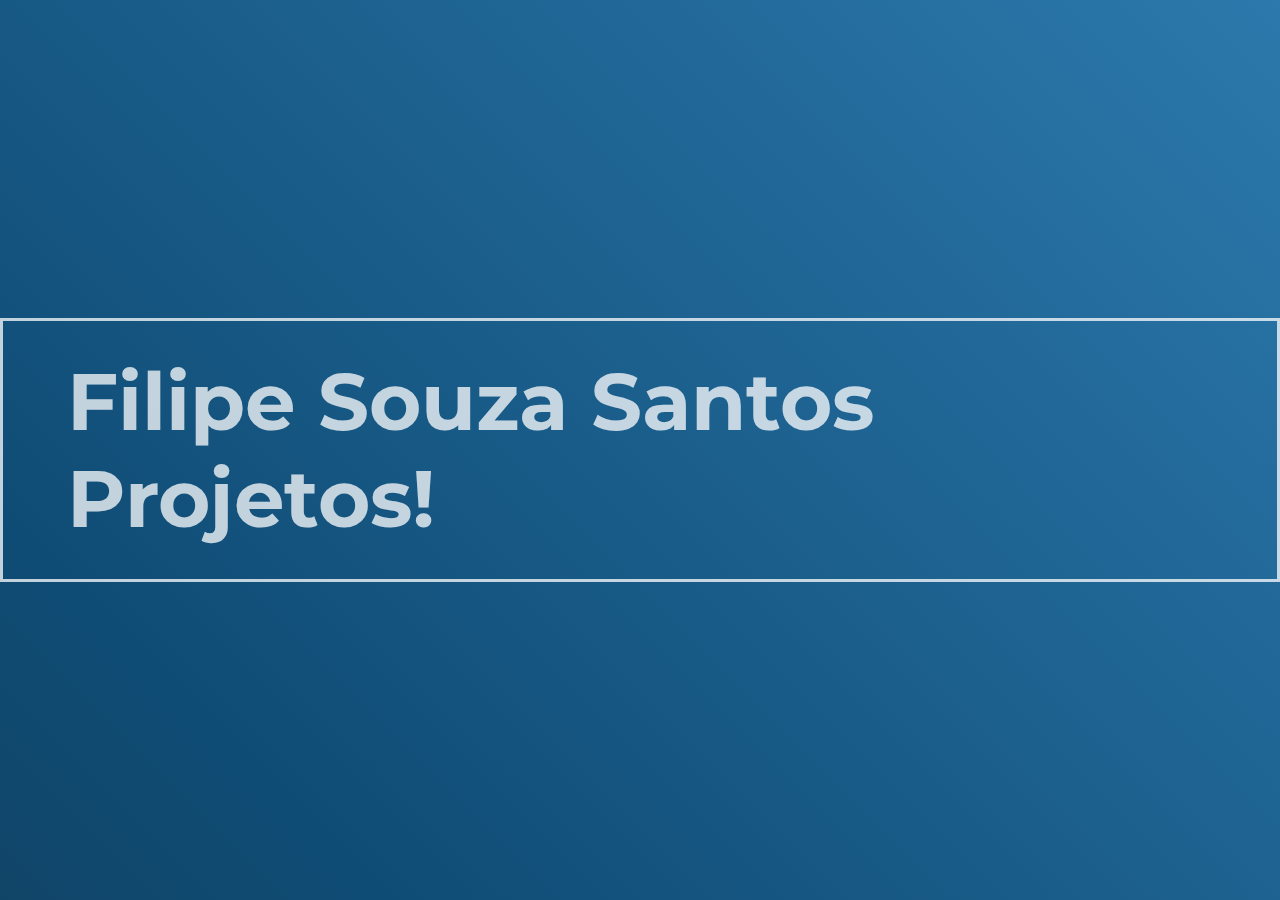
<file: animation/backgroundGradiente/index.html>
<!DOCTYPE html>
<html lang="pt-br">
<head>
    <meta charset="UTF-8">
    <meta name="viewport" content="width=device-width, initial-scale=1.0">
    <link rel="stylesheet" href="./css/styles.css">
    <link href="https://fonts.googleapis.com/css2?family=Montserrat:ital,wght@0,400;0,500;1,400&display=swap" rel="stylesheet">
    <title>Background Gradiente| Project</title>
</head>
<body class ='gadient'>
    <h1 class="text">
        Filipe Souza Santos Projetos!
    </h1>
</body>
</html>
</file>
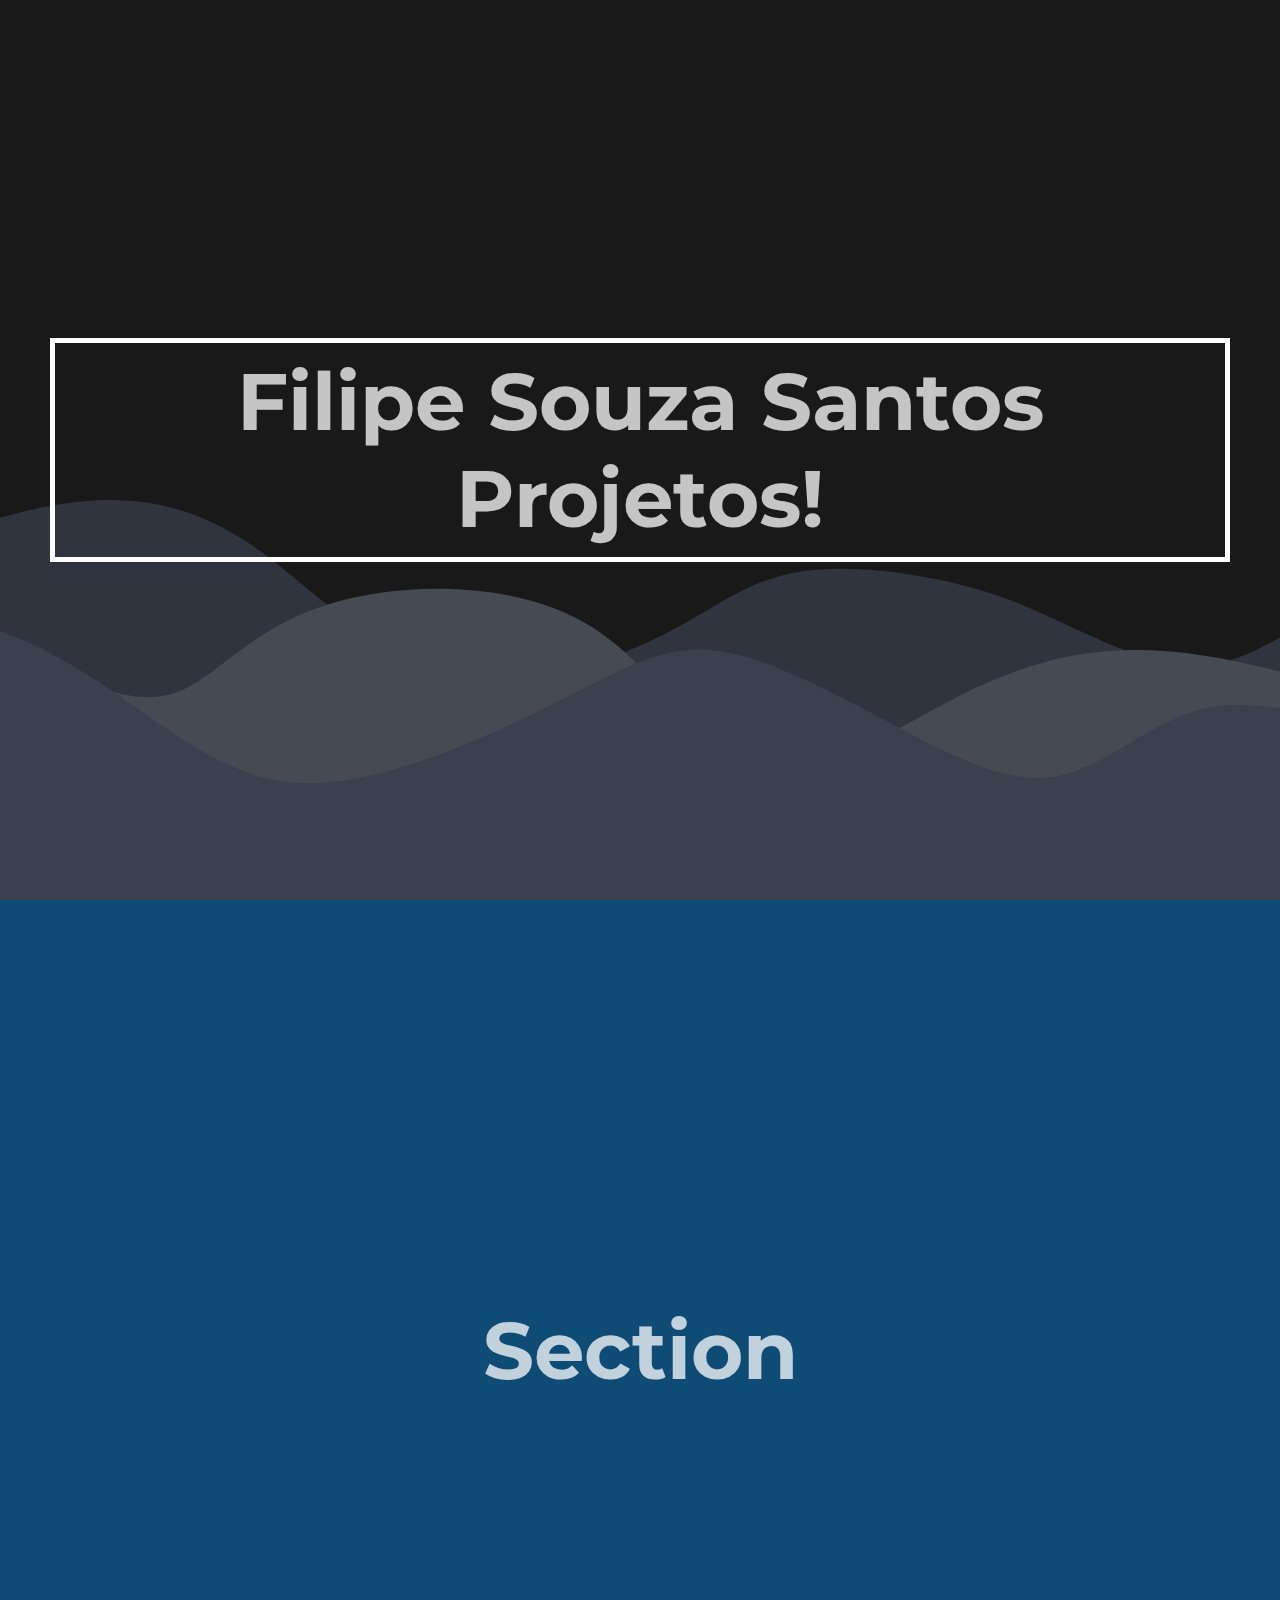
<file: animation/backgroundOndas/index.html>
<!DOCTYPE html>
<html lang="pt-br">

<head>
    <meta charset="UTF-8">
    <meta name="viewport" content="width=device-width, initial-scale=1.0">
    <link rel="stylesheet" href="./css/styles.css">
    <link href="https://fonts.googleapis.com/css2?family=Montserrat:ital,wght@0,400;0,500;1,400&display=swap"
        rel="stylesheet">
    <title>Background Ondas| Project</title>
</head>

<body class='gadient'>
    <header class="text">
        <h1>
            Filipe Souza Santos Projetos!
        </h1>
 
        <svg
        class="waves"
        xmlns="http://www.w3.org/2000/svg"
        viewBox="0 0 20962 10601"
      >
        <path
          class="wave-1"
          fill="#30343E"
          d="M27489 8635c504 1667 831 3818-27 5680s-2901 3434-6193 3904-7834-161-12155-589c-4321-427-8421-649-10976-1537-2555-889-3565-2443-4071-4061-505-1619-505-3302 938-4835 1442-1533 4327-2916 6274-3122s2958 764 3877 1522 1746 1304 2738 1382 2148-312 2976-730 1327-864 2136-1014c810-151 1929-6 2757 206s1363 490 1978 775c614 284 1308 574 1947 535s1223-407 1935-875c712-469 1552-1037 2240-1266 688-228 1223-117 1832 530 608 646 1290 1828 1794 3495z"
        />

        <path
          class="wave-2"
          fill="#464a53"
          d="M25681 10400c-171 822-305 1990-646 3115-341 1124-889 2206-1856 2808-968 602-2355 724-4668 1064s-5550 898-8520 987-5672-290-9037-859c-3366-568-7394-1326-9403-2118-2008-791-1996-1616-1892-3305 103-1689 298-4242 1412-5731 1113-1488 3146-1912 4953-1627 1808 284 3390 1276 4522 1878s1814 814 2423 552 1145-998 2333-1388c1187-389 3025-432 4266 275 1240 707 1884 2164 2861 2407 976 244 2285-726 3493-1308 1209-581 2316-775 3731-567 1415 207 3137 815 4290 1221 1153 407 1737 612 1926 953 189 342-18 820-188 1643z"
        />

        <path
          class="wave-3"
          fill="#3b404e"
          d="M30706 11822c-291 731-653 1801-1548 2972-895 1170-2321 2441-4988 3026-2667 586-6574 485-10469 541s-7778 268-10906-256-5501-1784-6906-3382c-1404-1598-1840-3533-1957-4910-118-1377 82-2195 1029-2854 946-659 2637-1158 4033-1002s2495 968 3440 1630 1737 1175 2905 1086c1169-89 2714-780 3810-1332 1095-552 1740-965 2665-820s2130 848 3110 1360c980 513 1734 837 2458 672s1416-819 2179-1050 1597-40 3058 269c1461 310 3550 739 5069 1177 1519 437 2469 883 2998 1112 529 228 639 240 584 440-55 201-274 591-564 1321z"
        />
      </svg>

    </header>
    <section>
        <h1>Section</h1>
    </section>
</body>

</html>
</file>
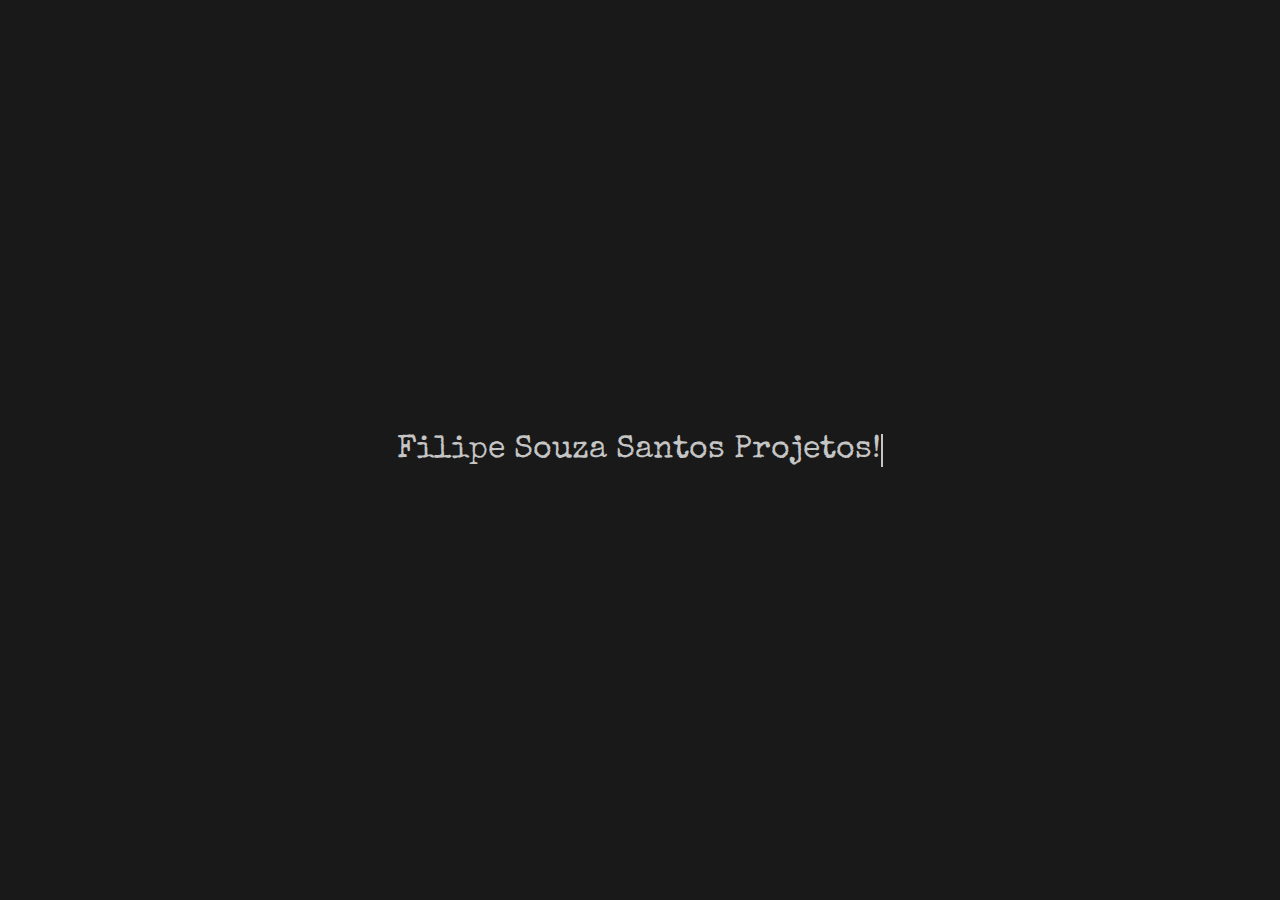
<file: animation/digitation/index.html>
<!DOCTYPE html>
<html lang="pt-br">
<head>
    <meta charset="UTF-8">
    <meta name="viewport" content="width=device-width, initial-scale=1.0">
    <link rel="stylesheet" href="./css/styles.css">
    <link href="https://fonts.googleapis.com/css2?family=Special+Elite&display=swap" rel="stylesheet">    <title>Digitation</title>
</head>
<body>
    <p class="line animation"> Filipe Souza Santos Projetos!</p>
</body>
</html>
</file>
<file: animation/backgroundGradiente/css/styles.css>
:root{
    --color-background-dark: #191919;
    --color-letters: rgb(255,255,255,.75);
    --color-degrade-one: #1b262c;
    --color-degrade-two: #0f4c75;
    --color-degrade-tree: #3282b8;
    --color-degrade-four: #bbe1fa;
}
*{
    margin: 0;
    padding: 0;
    box-sizing: border-box;  
}

.text{
    font-family: 'Montserrat', sans-serif;
    font-weight: 700;
    font-size: 5rem;
    color: var(--color-letters);
    border: 3px solid var(--color-letters);
    padding: 2rem 4rem;

}

.gadient{
    display: flex;
    align-items: center;
    justify-content: center;
    height: 100vh;


    background:linear-gradient(45deg, var(--color-degrade-one),var(--color-degrade-two),var(--color-degrade-tree), var(--color-degrade-four)); 
    background-size: 300% 300%;
    animation: colors 20s ease infinite;
}

@keyframes colors {
    0% {
      background-position: 0% 50%;
    }
    50% {
      background-position: 100% 50%;
    }
    100% {
      background-position: 0% 50%;
    }
  }

  @media (max-width: 750px) {
    .text {
      font-size: 1.5rem;
      padding: 1rem 2rem;
     
    }
  }
</file>
<file: animation/backgroundOndas/css/styles.css>
:root{
    --color-background-dark: #191919;
    --color-letters: rgb(255,255,255,.75);
    
    --color-degrade-two: #0f4c75;
    
}
*{
    margin: 0;
    padding: 0;
    box-sizing: border-box;  
}

h1{
    font-family: 'Montserrat', sans-serif;
    
    font-size: 5rem;
    color: var(--color-letters);
    
   
    text-align: center;

}
header,
section {
  display: flex;
  align-items: center;
  justify-content: center;
  text-align: center;
  height: 100vh;
}
header{
    background: var(--color-background-dark);
    position: relative;
}
section{
    background: var(--color-degrade-two);
}

header h1 {
    border: 5px solid white;
    padding: 10px 50px;
    margin: 50px;
    z-index: 2;
  }

.waves{
    position: absolute;
    bottom: 0;
    left: 0;
    right: 0;
}
.wave-1 {
    animation: moveWave1 5s ease-in-out infinite alternate;
  }

  @keyframes moveWave1 {
    from {
      transform: translateX(-2000px);
    }
  }

  .wave-2 {
    animation: moveWave2 5s 1.5s ease-in-out infinite alternate;
  }

  @keyframes moveWave2 {
    from {
      transform: translateX(-1700px);
    }
  }

  .wave-3 {
    animation: moveWave3 5s 0.5s ease-in-out infinite alternate;
  }

  @keyframes moveWave3 {
    from {
      transform: translateX(-1500px);
    }
  }
</file>
<file: animation/digitation/css/styles.css>
:root{
    --color-background-dark: #191919;
    --color-letters: rgb(255,255,255,.75);
}
*{
    margin: 0;
    padding: 0;
    box-sizing: border-box;
    
}
body{
    display: flex;
    align-items: center;
    justify-content: center;
    height: 100vh;
    background-color: var(--color-background-dark); 
}
.line{
    border-right:2px solid var(--color-letters);
    white-space: nowrap;
    overflow: hidden;

    color: var(--color-letters);
    font-family:'Special Elite', monospace;
    font-size: 2rem;
    margin: 0 auto;
    text-align: center;



}
.animation{
   animation: blinkBorder 500ms infinite normal
   , blinkLetters 4s steps(45) 1s normal both; 
}

@keyframes blinkLetters{
    from{
        width: 0;
    }
    to{
        width: 33rem;
    }
}
@keyframes blinkBorder{
    from{
        boder-right-color: var(--color-letters);
    }
    to{
        border-right-color: transparent;
    }
}
</file>
